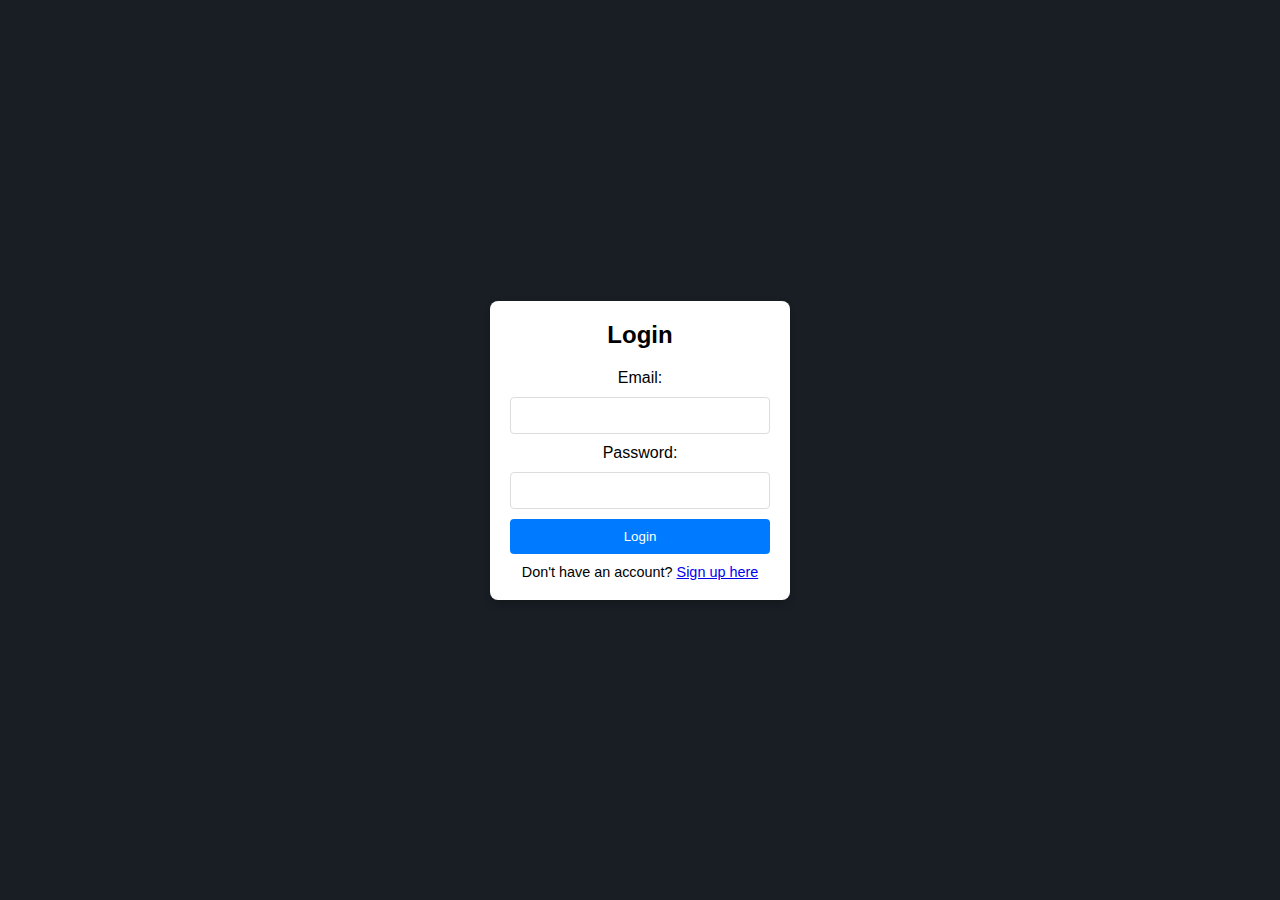
<file: Login.html>
<!DOCTYPE html>
<html lang="en">
<head>
  <meta charset="UTF-8">
  <meta name="viewport" content="width=device-width, initial-scale=1.0">
  <title>Login - E-commerce for Movies and Books</title>
  <link rel="stylesheet" href="Login.css">
</head>
<body>
  <div class="login-container">
    <h2>Login</h2>
    <form id="loginForm">
      <label for="email">Email:</label>
      <input type="email" id="email" name="email" required>

      <label for="password">Password:</label>
      <input type="password" id="password" name="password" required>

      <button type="submit">Login</button>
    </form>
    <p>Don't have an account? <a href="register.html">Sign up here</a></p>
  </div>

  <script src="Login.js"></script>
</body>
</html>
</file>
<file: Login.css>
* {
    margin: 0;
    padding: 0;
    box-sizing: border-box;
  }
  
  body {
    display: flex;
    justify-content: center;
    align-items: center;
    height: 100vh;
    font-family: Arial, sans-serif;
    background-color:  rgb(24, 30, 36);
  }
  
  .login-container {
    width: 300px;
    padding: 20px;
    background: #fff;
    border-radius: 8px;
    box-shadow: 0 4px 8px rgba(0, 0, 0, 0.2);
    text-align: center;
  }
  
  .login-container h2 {
    margin-bottom: 20px;
  }
  
  .login-container input {
    width: 100%;
    padding: 10px;
    margin: 10px 0;
    border: 1px solid #ddd;
    border-radius: 4px;
  }
  
  .login-container button {
    width: 100%;
    padding: 10px;
    background-color: #007bff;
    color: white;
    border: none;
    border-radius: 4px;
    cursor: pointer;
  }
  
  .login-container button:hover {
    background-color: #0056b3;
  }
  
  .login-container p {
    margin-top: 10px;
    font-size: 0.9em;
  }
</file>
